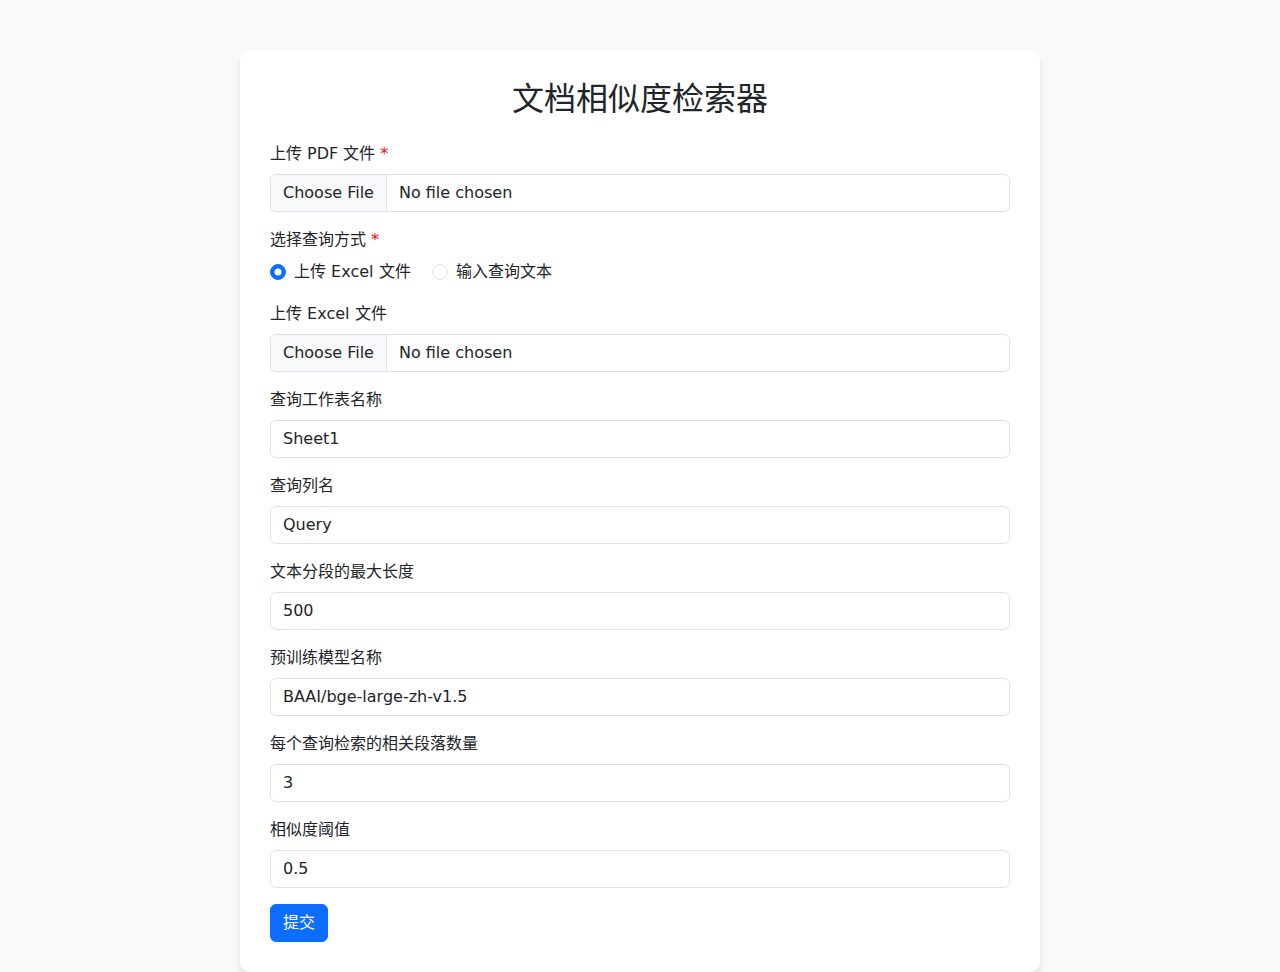
<file: src/frontend/index.html>
<!DOCTYPE html>
<html lang="zh-CN">
<head>
    <meta charset="UTF-8">
    <meta name="viewport" content="width=device-width, initial-scale=1.0">
    <title>文档相似度检索器</title>
    <!-- 引入 Bootstrap CSS -->
    <link href="https://cdn.jsdelivr.net/npm/bootstrap@5.3.0/dist/css/bootstrap.min.css" rel="stylesheet">
    <style>
        /* 自定义样式 */
        body {
            background-color: #f8f9fa;
        }
        .container {
            max-width: 800px;
            margin-top: 50px;
            padding: 30px;
            background-color: #ffffff;
            border-radius: 10px;
            box-shadow: 0 4px 6px rgba(0, 0, 0, 0.1);
        }
        .required::after {
            content: "*";
            color: red;
            margin-left: 5px;
        }
        .loading-spinner {
            display: none;
        }
        /* 表格样式优化 */
        .result-table th, .result-table td {
            vertical-align: middle;
        }
        .similarity-badge {
            font-size: 0.9em;
        }
        .paragraph-content {
            white-space: pre-wrap;
        }
    </style>
</head>
<body>

<div class="container">
    <h2 class="mb-4 text-center">文档相似度检索器</h2>
    <form id="uploadForm">
        <!-- 上传 PDF 文件 -->
        <div class="mb-3">
            <label for="source_pdf" class="form-label required">上传 PDF 文件</label>
            <input class="form-control" type="file" id="source_pdf" name="source_pdf" accept="application/pdf" required>
        </div>

        <!-- 上传 Excel 文件 或 输入查询文本 -->
        <div class="mb-3">
            <label class="form-label required">选择查询方式</label>
            <div>
                <div class="form-check form-check-inline">
                    <input class="form-check-input" type="radio" name="queryType" id="uploadExcel" value="excel" checked>
                    <label class="form-check-label" for="uploadExcel">上传 Excel 文件</label>
                </div>
                <div class="form-check form-check-inline">
                    <input class="form-check-input" type="radio" name="queryType" id="inputText" value="text">
                    <label class="form-check-label" for="inputText">输入查询文本</label>
                </div>
            </div>
        </div>

        <!-- 上传 Excel 文件 -->
        <div class="mb-3" id="excelUploadSection">
            <label for="query_excel" class="form-label">上传 Excel 文件</label>
            <input class="form-control" type="file" id="query_excel" name="query_excel" accept=".xlsx,.xls">
        </div>

        <!-- 输入查询文本 -->
        <div class="mb-3" id="textInputSection" style="display: none;">
            <label for="query_text" class="form-label">输入查询文本（每行一个查询）</label>
            <textarea class="form-control" id="query_text" name="query_text" rows="5" placeholder="请输入查询文本，每行一个查询"></textarea>
        </div>

        <!-- 其他参数设置 -->
        <div class="mb-3">
            <label for="query_sheet_name" class="form-label">查询工作表名称</label>
            <input type="text" class="form-control" id="query_sheet_name" name="query_sheet_name" value="Sheet1">
        </div>

        <div class="mb-3">
            <label for="query_column" class="form-label">查询列名</label>
            <input type="text" class="form-control" id="query_column" name="query_column" value="Query">
        </div>

        <div class="mb-3">
            <label for="split_max_length" class="form-label">文本分段的最大长度</label>
            <input type="number" class="form-control" id="split_max_length" name="split_max_length" value="500" min="100" max="10000">
        </div>

        <div class="mb-3">
            <label for="model_name" class="form-label">预训练模型名称</label>
            <input type="text" class="form-control" id="model_name" name="model_name" value="BAAI/bge-large-zh-v1.5">
        </div>

        <div class="mb-3">
            <label for="top_k" class="form-label">每个查询检索的相关段落数量</label>
            <input type="number" class="form-control" id="top_k" name="top_k" value="3" min="1" max="10">
        </div>

        <div class="mb-3">
            <label for="threshold" class="form-label">相似度阈值</label>
            <input type="number" step="0.01" class="form-control" id="threshold" name="threshold" value="0.5" min="0" max="1">
        </div>

        <!-- 提交按钮和加载动画 -->
        <button type="submit" class="btn btn-primary" id="submitBtn">
            提交
            <span class="spinner-border spinner-border-sm loading-spinner" role="status" aria-hidden="true"></span>
        </button>
    </form>

    <!-- 结果展示 -->
    <div class="mt-4" id="resultSection" style="display: none;">
        <h4>处理结果</h4>
        <p>下载生成的文件：<a href="#" id="downloadLink" target="_blank">点击这里下载</a></p>
        <h5>预览结果：</h5>
        <div class="table-responsive">
            <table class="table table-bordered result-table">
                <thead class="table-light">
                <tr>
                    <th>序号</th>
                    <th>查询内容</th>
                    <th>是否相关</th>
                    <th>相关段落</th>
                </tr>
                </thead>
                <tbody id="resultTableBody">
                <!-- 动态生成表格内容 -->
                </tbody>
            </table>
        </div>
    </div>
</div>

<!-- 引入 Bootstrap JS 和依赖 -->
<script src="https://cdn.jsdelivr.net/npm/bootstrap@5.3.0/dist/js/bootstrap.bundle.min.js"></script>

<script>
    document.addEventListener('DOMContentLoaded', function () {
        const uploadExcelRadio = document.getElementById('uploadExcel');
        const inputTextRadio = document.getElementById('inputText');
        const excelUploadSection = document.getElementById('excelUploadSection');
        const textInputSection = document.getElementById('textInputSection');
        const uploadForm = document.getElementById('uploadForm');
        const submitBtn = document.getElementById('submitBtn');
        const loadingSpinner = document.querySelector('.loading-spinner');
        const resultSection = document.getElementById('resultSection');
        const downloadLink = document.getElementById('downloadLink');
        const resultTableBody = document.getElementById('resultTableBody');

        // 切换查询方式
        uploadExcelRadio.addEventListener('change', toggleQueryType);
        inputTextRadio.addEventListener('change', toggleQueryType);

        function toggleQueryType() {
            if (uploadExcelRadio.checked) {
                excelUploadSection.style.display = 'block';
                textInputSection.style.display = 'none';
            } else {
                excelUploadSection.style.display = 'none';
                textInputSection.style.display = 'block';
            }
        }

        // 表单提交处理
        uploadForm.addEventListener('submit', function (e) {
            e.preventDefault(); // 防止默认表单提交

            // 隐藏之前的结果
            resultSection.style.display = 'none';
            resultTableBody.innerHTML = '';
            downloadLink.href = '#';

            // 创建 FormData 对象
            const formData = new FormData();

            // 获取并验证 PDF 文件
            const sourcePdf = document.getElementById('source_pdf').files[0];
            if (!sourcePdf) {
                alert('请上传 PDF 文件。');
                return;
            }
            formData.append('source_pdf', sourcePdf);

            // 获取查询方式
            if (uploadExcelRadio.checked) {
                const queryExcel = document.getElementById('query_excel').files[0];
                if (!queryExcel) {
                    alert('请选择要上传的 Excel 文件或输入查询文本。');
                    return;
                }
                formData.append('query_excel', queryExcel);
            } else {
                const queryText = document.getElementById('query_text').value.trim();
                if (!queryText) {
                    alert('请输入查询文本。');
                    return;
                }
                formData.append('query_text', queryText);
            }

            // 获取其他参数
            const querySheetName = document.getElementById('query_sheet_name').value.trim();
            const queryColumn = document.getElementById('query_column').value.trim();
            const splitMaxLength = document.getElementById('split_max_length').value;
            const modelName = document.getElementById('model_name').value.trim();
            const topK = document.getElementById('top_k').value;
            const threshold = document.getElementById('threshold').value;

            formData.append('query_sheet_name', querySheetName);
            formData.append('query_column', queryColumn);
            formData.append('split_max_length', splitMaxLength);
            formData.append('model_name', modelName);
            formData.append('top_k', topK);
            formData.append('threshold', threshold);

            // 禁用按钮并显示加载动画
            submitBtn.disabled = true;
            loadingSpinner.style.display = 'inline-block';

            // 发送 POST 请求
            fetch('/api/process/', { // 请根据实际后端地址调整
                method: 'POST',
                body: formData
            })
            .then(response => response.json())
            .then(data => {
                // 启用按钮并隐藏加载动画
                submitBtn.disabled = false;
                loadingSpinner.style.display = 'none';

                if (data.code === 200) {
                    // 显示下载链接和 JSON 结果
                    downloadLink.href = data.data.download_url;
                    displayResults(data.data.result_json);
                    resultSection.style.display = 'block';
                } else {
                    alert(`错误：${data.msg}`);
                }
            })
            .catch(error => {
                console.error('错误:', error);
                alert('处理过程中发生错误，请稍后再试。');

                // 启用按钮并隐藏加载动画
                submitBtn.disabled = false;
                loadingSpinner.style.display = 'none';
            });
        });

        // 函数：显示结果
        function displayResults(jsonData) {
            if (!Array.isArray(jsonData)) {
                alert('返回的数据格式有误。');
                return;
            }

            jsonData.forEach((item, index) => {
                const row = document.createElement('tr');

                // 序号
                const idxCell = document.createElement('th');
                idxCell.scope = 'row';
                idxCell.textContent = index + 1;
                row.appendChild(idxCell);

                // 查询内容
                const queryCell = document.createElement('td');
                queryCell.textContent = item.query;
                row.appendChild(queryCell);

                // 是否相关
                const relevanceCell = document.createElement('td');
                const relevanceBadge = document.createElement('span');
                if (item.relevance) {
                    relevanceBadge.className = 'badge bg-success similarity-badge';
                    relevanceBadge.textContent = '相关';
                } else {
                    relevanceBadge.className = 'badge bg-secondary similarity-badge';
                    relevanceBadge.textContent = '不相关';
                }
                relevanceCell.appendChild(relevanceBadge);
                row.appendChild(relevanceCell);

                // 相关段落
                const paragraphsCell = document.createElement('td');
                if (item.relevance && item.relevant_paragraphs.length > 0) {
                    const paragraphsList = document.createElement('ul');
                    paragraphsList.className = 'list-group list-group-flush';
                    item.relevant_paragraphs.forEach(paragraphItem => {
                        const paragraph = document.createElement('li');
                        paragraph.className = 'list-group-item paragraph-content';

                        // 段落内容
                        const paragraphText = document.createElement('p');
                        paragraphText.textContent = paragraphItem.paragraph;
                        paragraph.appendChild(paragraphText);

                        // 相似度
                        const similarityBadge = document.createElement('span');
                        similarityBadge.className = 'badge bg-info similarity-badge';
                        similarityBadge.textContent = `相似度: ${paragraphItem.similarity}`;
                        paragraph.appendChild(similarityBadge);

                        paragraphsList.appendChild(paragraph);
                    });
                    paragraphsCell.appendChild(paragraphsList);
                } else {
                    paragraphsCell.textContent = '-';
                }
                row.appendChild(paragraphsCell);

                resultTableBody.appendChild(row);
            });
        }
    });
</script>

</body>
</html>
</file>
